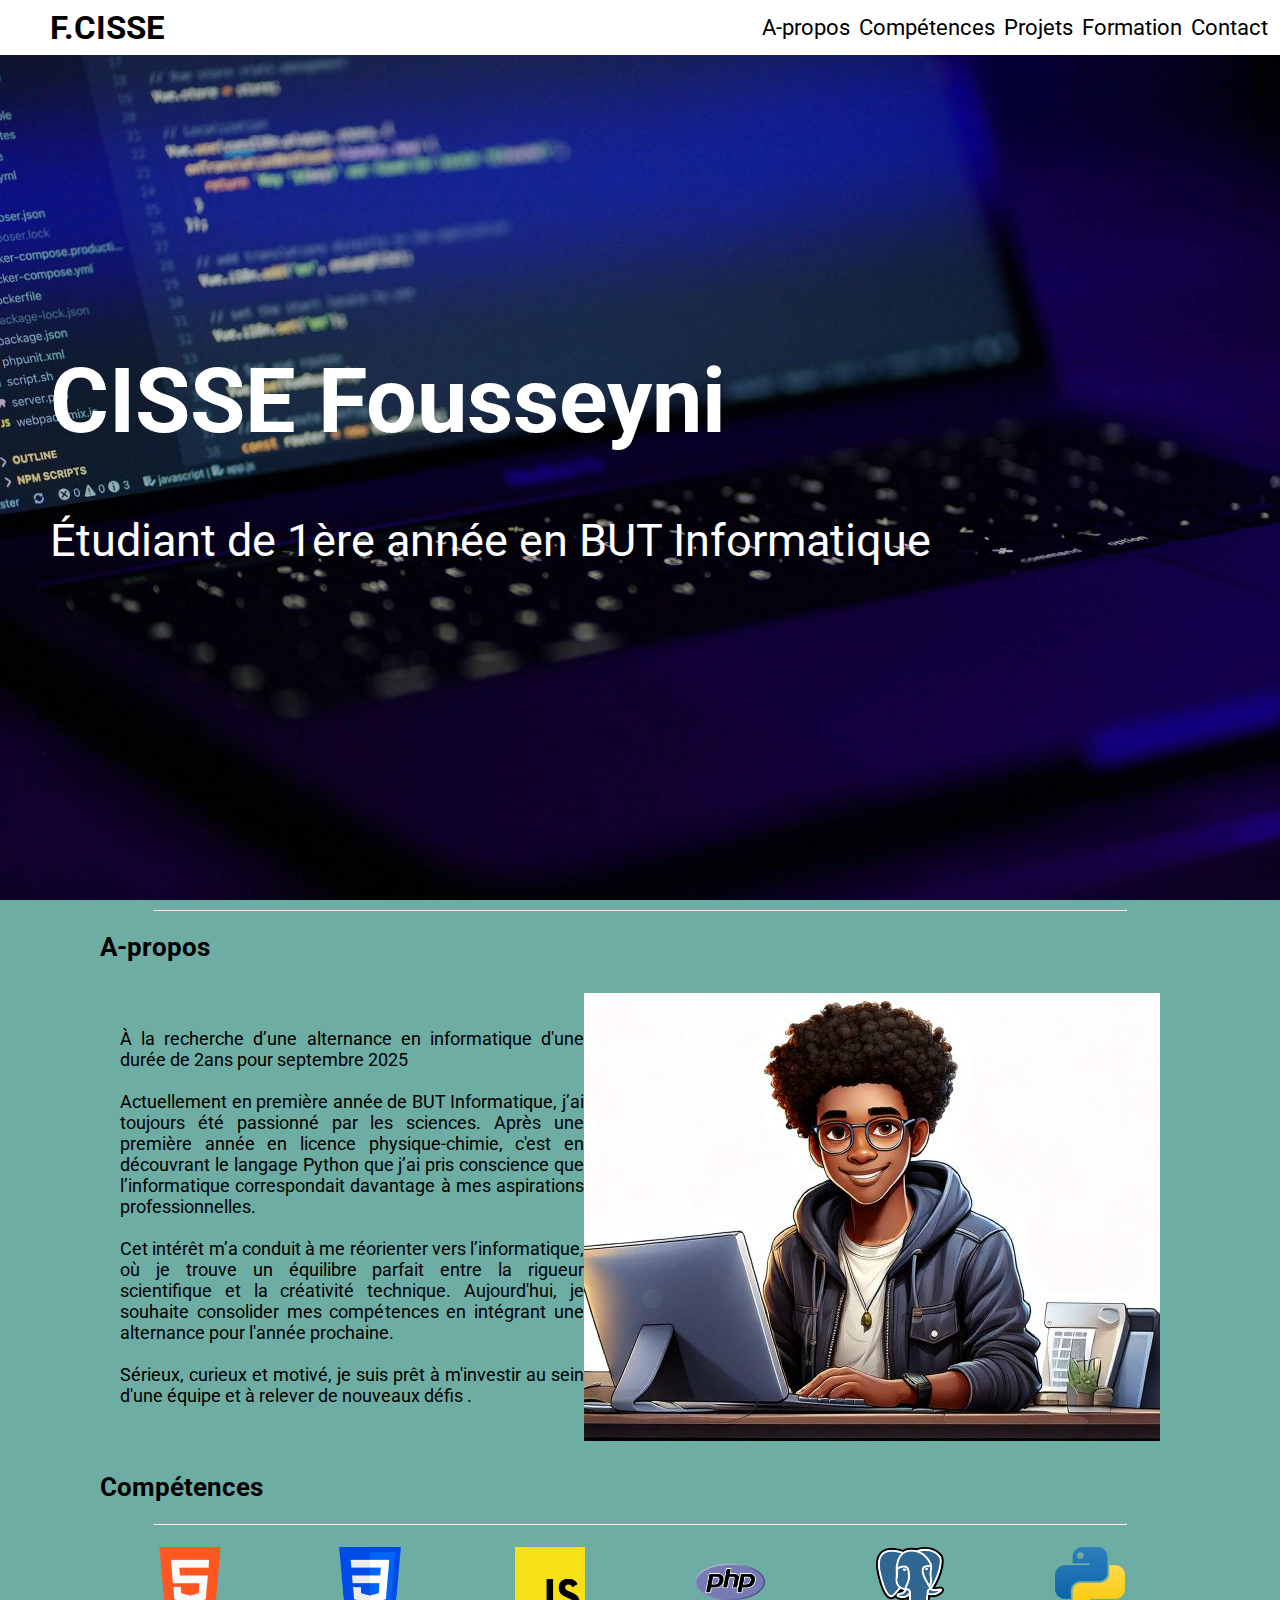
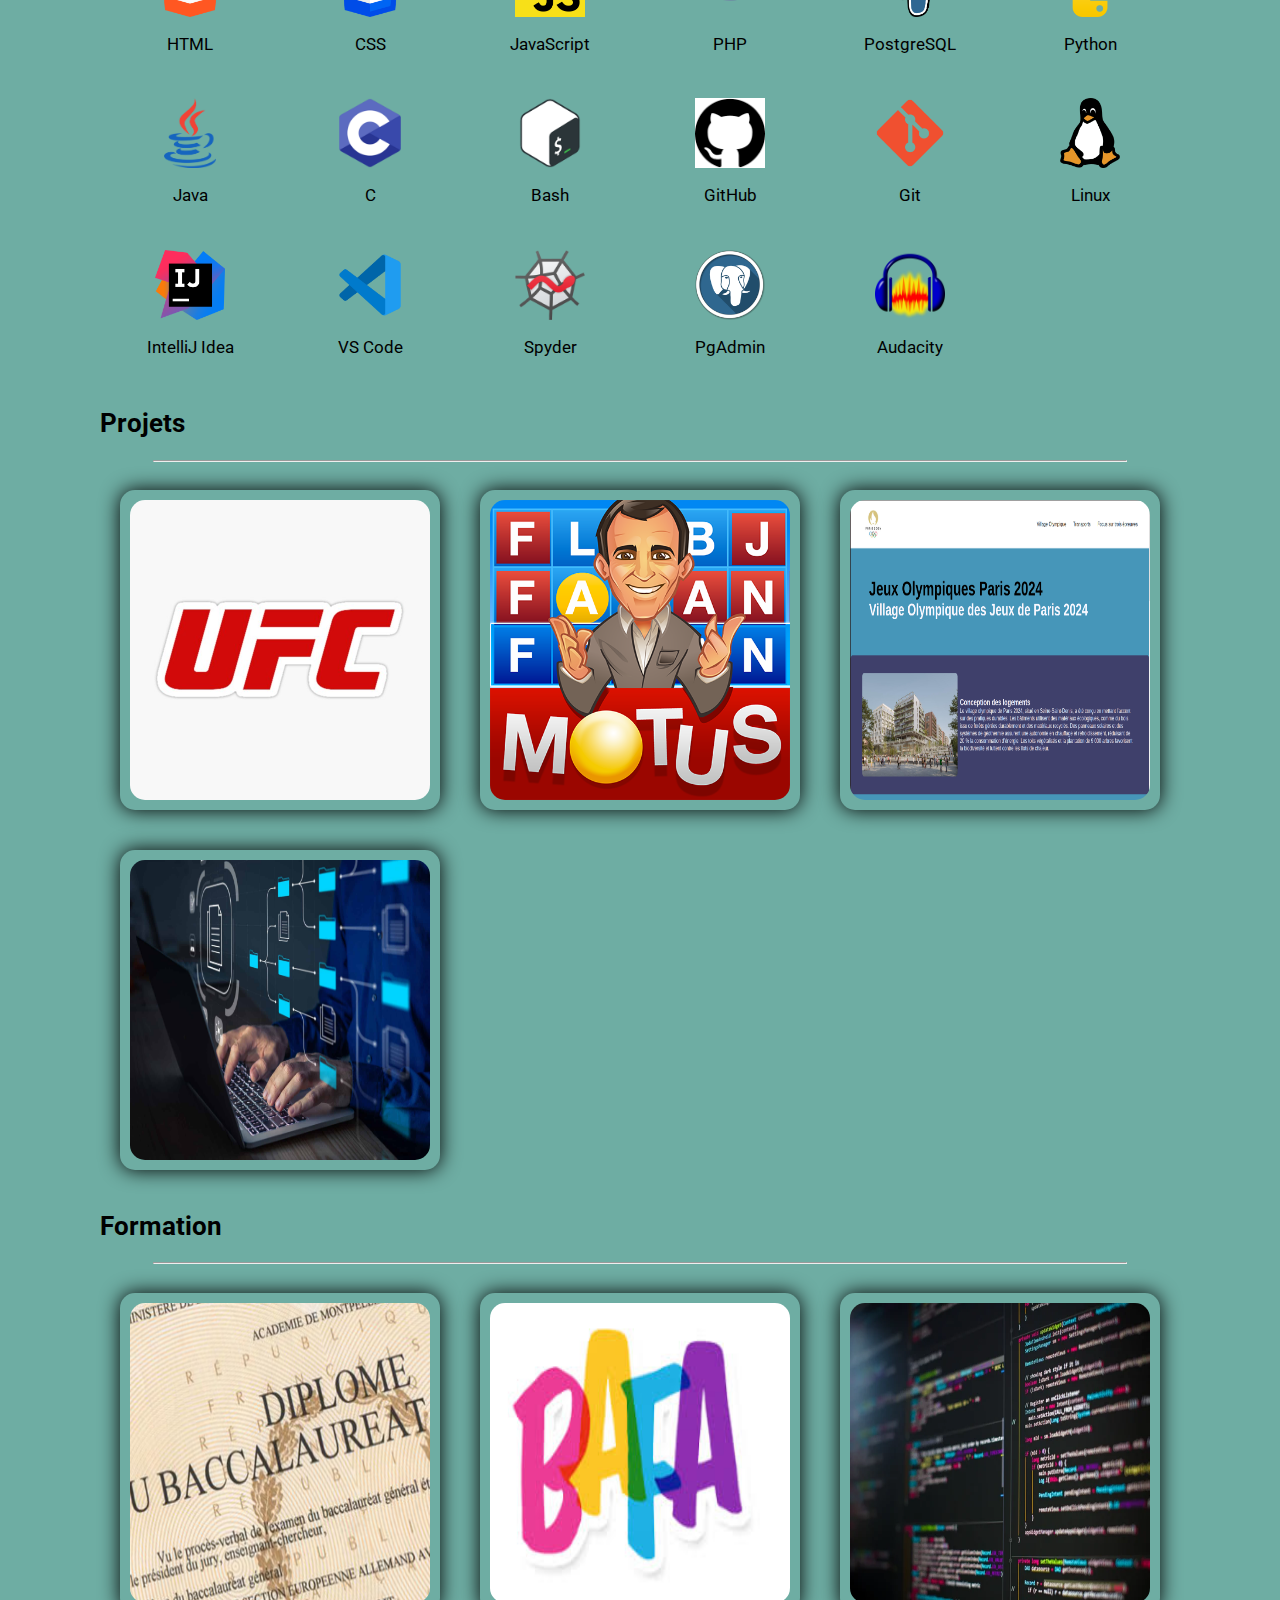
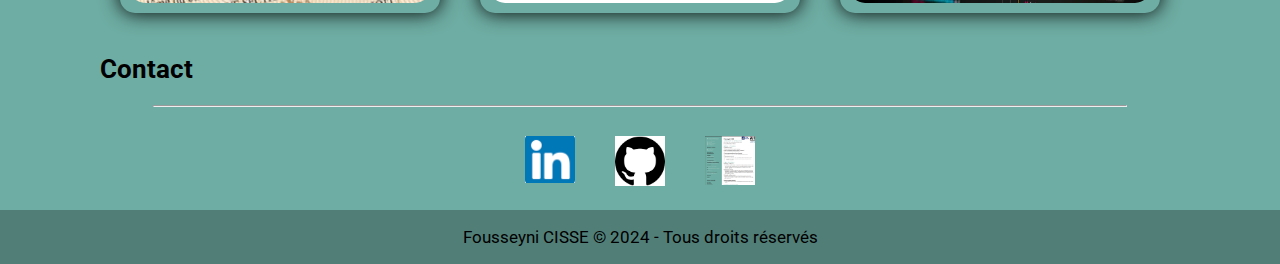
<file: index.html>
<!DOCTYPE html>
<html lang="fr">
    <head>
        <meta charset="utf-8">
        <title>Portfolio Fousseynic CISSE</title>
        <link rel="stylesheet"  href="index.css">
        <link rel="stylesheet" href="style.css">
        <meta name="viewport" content="width=device-width, initial-scale=1.0">
        

        <link rel="preconnect" href="https://fonts.googleapis.com">
        <link rel="preconnect" href="https://fonts.gstatic.com" crossorigin>
        <link href="https://fonts.googleapis.com/css2?family=Roboto:ital,wght@0,100..900;1,100..900&display=swap" rel="stylesheet">
    </head>
    <body>
        <header>
            <h2 class="titre">F.CISSE</h2>

            <nav>
               <a href="#A-propos">A-propos</a>
               <a href="#Competences">Compétences</a>
               <a href="#Projets">Projets</a>
               <a href="#Formations">Formation</a>
               <a href="#Contact">Contact</a>
            </nav>
        </header>

        <main>


            
            <section id="Top">
                <div>
                    <div id="Top-content">
                        <h1>CISSE Fousseyni</h1>
                        <p>Étudiant de 1ère année en BUT Informatique</p>
                    </div>            
                </div>

            </section>
            

            
                <section id="A-propos" class="info">
                    
                    <hr>
                    <div>
                        <h2 class="A-propos">A-propos</h2>
                        <article>
                            
                            <p>À la recherche d’une alternance en informatique d'une durée de 2ans pour septembre 2025 <br><br>


                            Actuellement en première année de BUT Informatique, j’ai toujours été passionné par les sciences. Après une première année en licence physique-chimie, c'est en découvrant le langage Python que j’ai pris conscience que l’informatique correspondait davantage à mes aspirations professionnelles.<br><br>
                            
                            
                            Cet intérêt m’a conduit à me réorienter vers l’informatique, où je trouve un équilibre parfait entre la rigueur scientifique et la créativité technique. Aujourd'hui, je souhaite consolider mes compétences en intégrant une alternance pour l'année prochaine.<br><br>
                            
                            
                            Sérieux, curieux et motivé, je suis prêt à m'investir au sein d'une équipe et à relever de nouveaux défis .</p>
                            
                            <img src="img/avatar6.jpg" id="avatar"/>
                        </article>
                        
                    </div>
                        
                </section>
            
            
            

            
                <section id="Competences" class="info">
                    <h2 class="Compétences">Compétences</h2>
                    <hr>
                    <article id="conteneur-imageCompetences">
                        <div class="imageCompetence">
                            <img src="img/imageCompetences/html.png" alt="image HTML">
                            <p>HTML</p>
                        </div>
                        <div class="imageCompetence">
                            <img src="img/imageCompetences/css.png" alt="image CSS">
                            <p>CSS</p></div>
                        <div class="imageCompetence">
                            <img src="img/imageCompetences/javascript.png" alt="image JavaScript">
                            <p>JavaScript</p>
                        </div>
                        <div class="imageCompetence">
                            <img src="img/imageCompetences/php.png" alt="image PHP">
                            <p>PHP</p>
                        </div>
                        <div class="imageCompetence">
                            <img src="img/imageCompetences/psql.png" alt="image PSql">
                            <p>PostgreSQL</p>
                        </div>
                        
                        <div class="imageCompetence">
                            <img src="img/imageCompetences/python.png" alt="image python">
                            <p>Python</p>
                        </div>
                        <div class="imageCompetence">
                            <img src="img/imageCompetences/java.png" alt="image java">
                            <p>Java</p>
                        </div>
                        <div class="imageCompetence">
                            <img src="img/imageCompetences/c.png" alt="image c">
                            <p>C</p>
                        </div>
                        <div class="imageCompetence">
                            <img src="img/imageCompetences/bash.png" alt="image bash">
                            <p>Bash</p>
                        </div>
                        <div class="imageCompetence">
                            <img src="img/imageCompetences/github.png" alt="image github">
                            <p>GitHub</p>
                        </div>
                        <div class="imageCompetence">
                            <img src="img/imageCompetences/git.png" alt="image git">
                            <p>Git</p>
                        </div>
                        <div class="imageCompetence">
                            <img src="img/imageCompetences/linux.png" alt="image linux">
                            <p>Linux</p>
                        </div>
                        <div class="imageCompetence">
                            <img src="img/imageCompetences/intelliJpng.png" alt="image intelliJ idea">
                            <p>IntelliJ Idea</p>
                        </div>
                        <div class="imageCompetence">
                            <img src="img/imageCompetences/vsCode.png" alt="image vsCode">
                            <p>VS Code</p>
                        </div>
                        <div class="imageCompetence">
                            <img src="img/imageCompetences/spyder.png" alt="image spyder">
                            <p>Spyder</p>
                        </div>
                        <div class="imageCompetence">
                            <img src="img/imageCompetences/pgadmin.png" alt="image pgAdmin">
                            <p>PgAdmin</p>
                        </div>
                        
                        <div class="imageCompetence">
                            <img src="img/imageCompetences/audacity.png" alt="image audacity">
                            <p>Audacity</p>
                        </div>
                    </div>
                </section>
            
            
            
                <section id="Projets" class="info">
                    <h2 class="Projets">Projets</h2>
                    <hr>
                    <div id="cont-Projet">
                        <div class="box-projet">
                            <a href="https://github.com/FousseyniC/Base-de-Donne-UFC"><img src="img/Projet/UFC.png"></a>
                        </div>

                        <div class="box-projet">
                            <a href="https://github.com/FousseyniC/Motus"><img src="img/Projet/MOTJUS.jpg"></a>
                        </div>

                        <div class="box-projet">
                            <a href="Projet/Projet-JO.html"><img src="img/Projet/Projet_JO.png"></a>
                        </div>
                        
                        <div class="box-projet">
                            <a href="Projet/InstalationPoste.html"><img src="img/Projet/instalation-poste.jpeg"></a>
                        </div>



                    </div>    
                </section>
            

            
                <section id="Formation" class="info">
                    <h2 class="Formation">Formation</h2>
                    <hr>
                    <div id="cont-Formation" >
                        <div class="box-Formation hover-text-container">
                            <img src="img/Formation/BAC.jpg">
                            <div class="hover-text">Baccalauréat Général</div>
                        </div>

                        <div class="box-Formation hover-text-container">
                            <img src="img/Formation/BAFA.jpg">
                            <div class="hover-text">Brevet d'Aptitude au Fonction d'Animateur</div>
                        </div>

                        <div class="box-Formation hover-text-container">
                            <img src="img/Formation/BUT_infomatique.jpg">
                            <div class="hover-text">BUT Informatique</div>
                        </div>
                    </div>
                </section>
                
                
                <section id="Contact" class="info">
                    <h2 class="Contact">Contact</h2>
                    <hr>
                    <div>
                        <a href="https://www.linkedin.com/in/fousseyni-cissé-4745442b9">
                            <img src="img/logo linkedin.png">
                        </a>

                        <a href="https://github.com/FousseyniC">
                            <img src="img/imageCompetences/github.png">
                        </a>

                        <a href="CV_2025-01-28_Fousseyni_CISSE.pdf">
                            <img src="img/CV.png">
                        </a>
                    </div>
                </section>
            
            
            
            
        </main>

        <footer>
            <div>
                <p>Fousseyni CISSE © 2024 - Tous droits réservés</p>
            </div>
            
        </footer>
    </body>
</html>
</file>
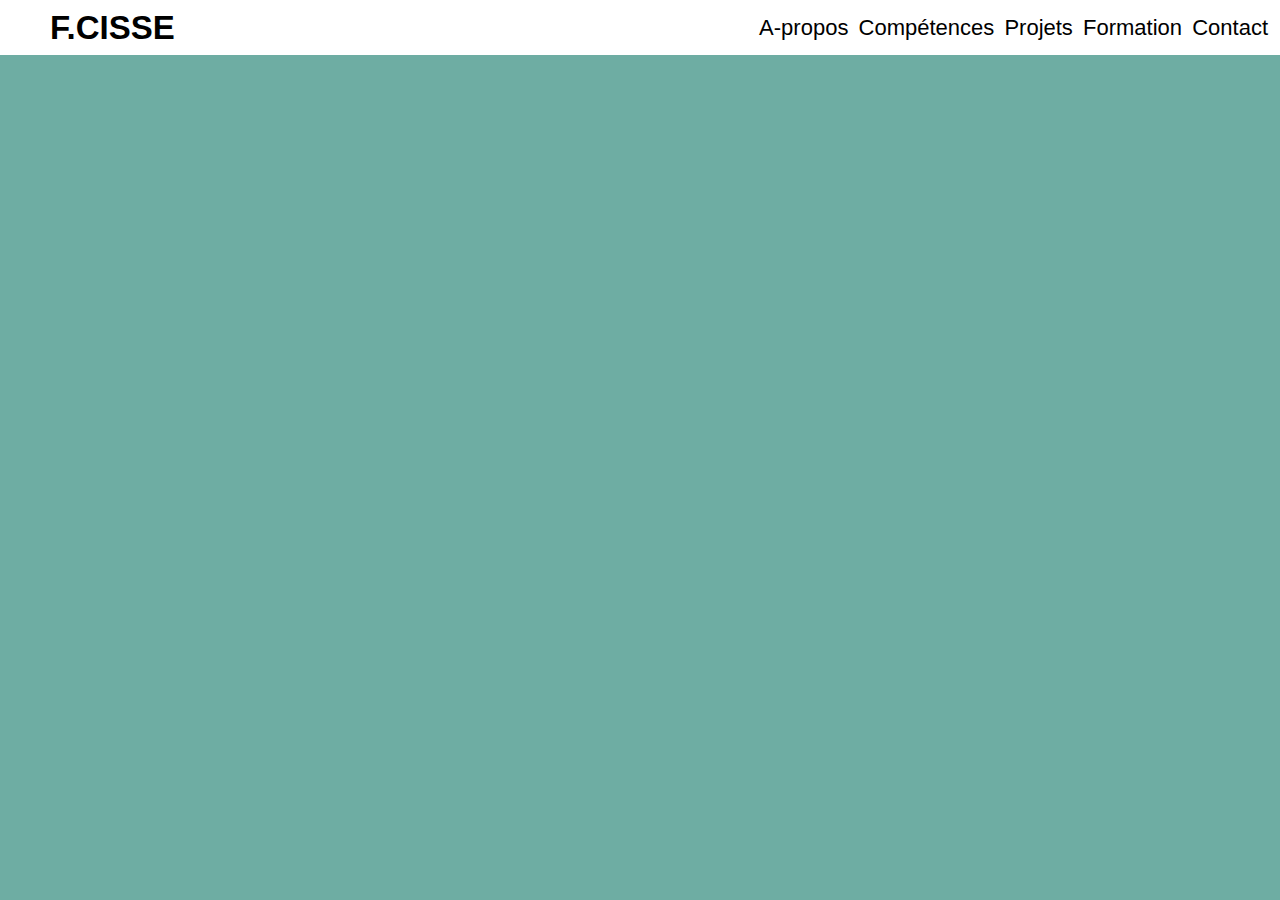
<file: Projet/BaseDonnéUFC.html>
<!DOCTYPE html>
<html lang="en">
<head>
    <meta charset="UTF-8">
    <meta name="viewport" content="width=device-width, initial-scale=1.0">
    <title>Base de Donnée UFC</title>
    <link rel="stylesheet"  href="../style.css">
</head>
<body>

    <header>
        <h2 class="titre">F.CISSE</h2>

        <nav>
           <a href="../index.html/#A-propos">A-propos</a>
           <a href="../index.html/#Competences">Compétences</a>
           <a href="../index.html/#Projets">Projets</a>
           <a href="../index.html/#Formations">Formation</a>
           <a href="../index.html/#Contact">Contact</a>
        </nav>
    </header>

    <main><p id="CONSTRUCTION">EN CONSTRUCTION</p></main>

    
</body>
</html>
</file>
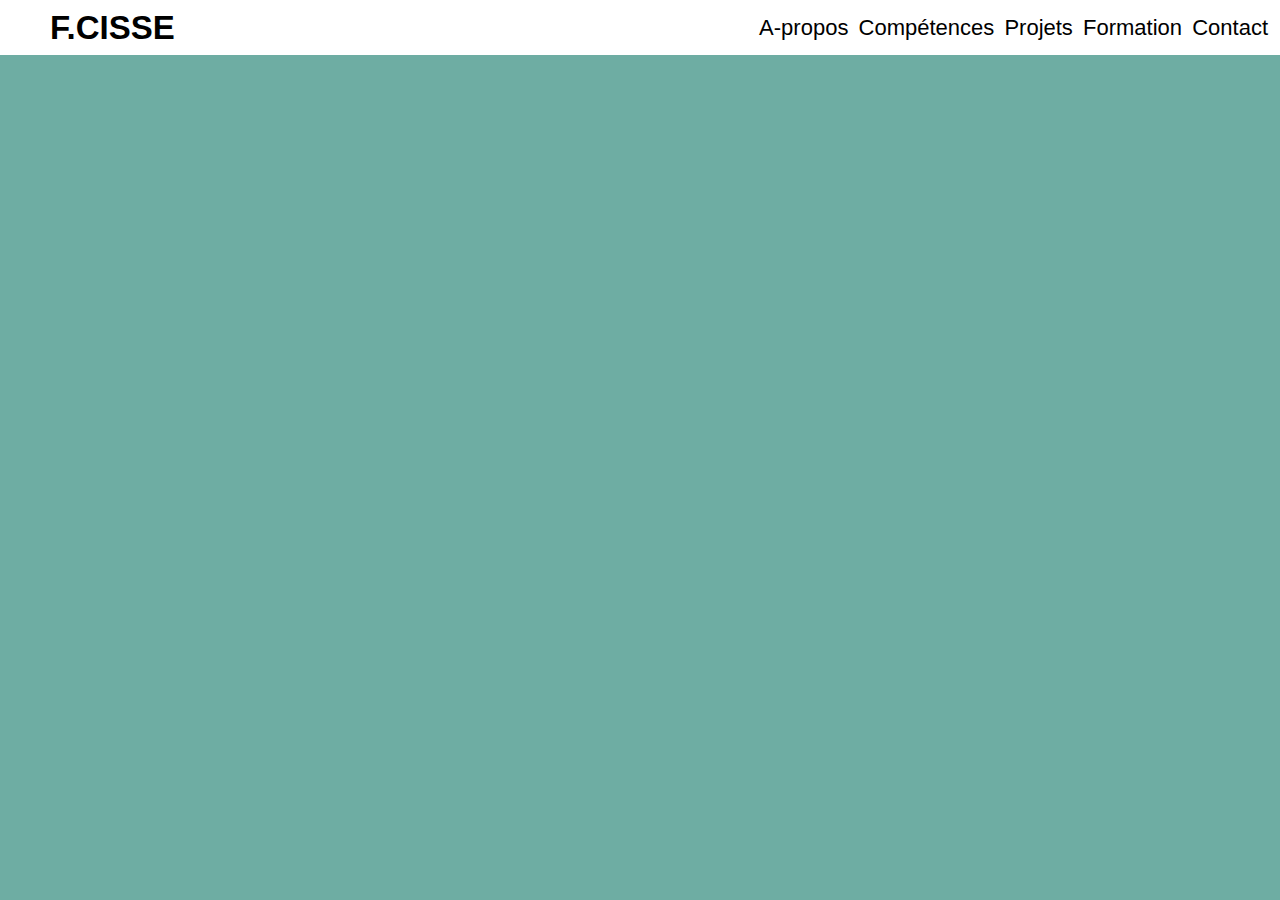
<file: Projet/InstalationPoste.html>
<!DOCTYPE html>
<html lang="en">
<head>
    <meta charset="UTF-8">
    <meta name="viewport" content="width=device-width, initial-scale=1.0">
    <title>Jeux Motus</title>
    <link rel="stylesheet"  href="../style.css">
</head>
<body>

    <header>
        <h2 class="titre">F.CISSE</h2>

        <nav>
           <a href="../index.html/#A-propos">A-propos</a>
           <a href="../index.html/#Competences">Compétences</a>
           <a href="../index.html/#Projets">Projets</a>
           <a href="../index.html/#Formations">Formation</a>
           <a href="../index.html/#Contact">Contact</a>
        </nav>
    </header>

    
    <main><p id="CONSTRUCTION">EN CONSTRUCTION</p></main>
</body>
</html>
</file>
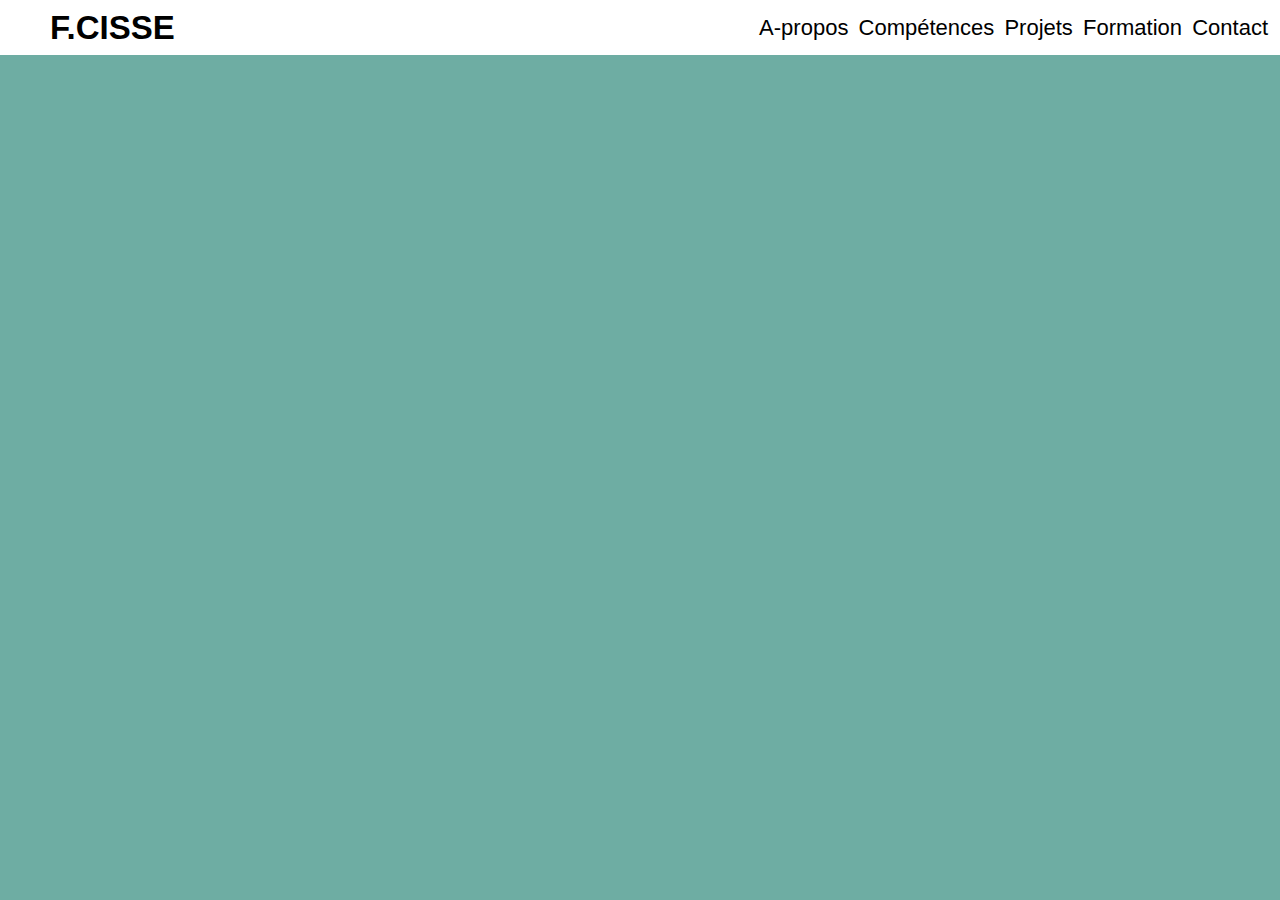
<file: Projet/Projet-JO.html>
<!DOCTYPE html>
<html lang="en">
<head>
    <meta charset="UTF-8">
    <meta name="viewport" content="width=device-width, initial-scale=1.0">
    <title>Projet JO</title>
    <link rel="stylesheet"  href="../style.css">
</head>
<body>

    <header>
        <h2 class="titre">F.CISSE</h2>

        <nav>
           <a href="../index.html/#A-propos">A-propos</a>
           <a href="../index.html/#Competences">Compétences</a>
           <a href="../index.html/#Projets">Projets</a>
           <a href="../index.html/#Formations">Formation</a>
           <a href="../index.html/#Contact">Contact</a>
        </nav>
    </header>

    
    <main><p id="CONSTRUCTION">EN CONSTRUCTION</p></main>
</body>
</html>
</file>
<file: index.css>
hr {
    width: 90%;
}

section h2 {
    display: block;
    font-size: 1.5em;
    margin: 0.83em 0;
    font-weight: bold;
    unicode-bidi: isolate;
}

.info {
    margin: 0 100px;
}

#Top {
    height: 100vh;
    background: linear-gradient(rgba(0, 0, 0, 0.25), rgba(0, 0, 0, 0.25)), url(img/developpement-web.jpg) center/cover no-repeat;
    display: flex;
    align-items: center;
}

#Top-content {
    font-size: 45px;
    margin-left: 50px;
    color: white;
}

.avatar {
    width: 100%;
    max-width: 420px;
    padding: 10px;
    margin: 10px;
}

#A-propos div article {
    display: flex;
    align-items: center;
    justify-content: space-around;
}

#A-propos div p {
    width: 100%;
    max-width: 650px;
    font-size: 18px;
    text-align: justify;
}

#A-propos article {
    padding: 10px;
    margin: 10px;
}

#Competences article {
    display: grid;
    grid-template-columns: repeat(6, 1fr);
}

.imageCompetence {
    padding: 10px;
    margin: 2%;
    display: flex;
    flex-direction: column;
    align-items: center;
    text-align: center;
    transition: background-color 0.5s;
}

.imageCompetence:hover {
    background-color: rgba(255, 255, 255, 0.5);
}

#Competences img {
    max-width: 70px;
    max-height: 70px;
}

#cont-Projet {
    display: grid;
    grid-template-columns: repeat(3, 1fr);
}

.box-projet {
    border-radius: 15px;
    width: 100%;
    max-width: 300px;
    height: 300px;
    box-shadow: 0 0 20px rgb(0, 0, 0);
    position: relative;
    background-color: rgba(0, 0, 0, 0);
    margin: 20px;
    padding: 10px;
    transition: background-color 0.5s, margin 0.5s, padding 0.5s;
}

.box-projet:hover {
    background-color: rgba(0, 0, 0, 0.5);
    margin: 20px;
    padding: 0;
}

.box-projet img, #Formation img {
    width: 100%;
    height: 100%;
    border-radius: 15px;
}

#cont-Formation {
    display: grid;
    grid-template-columns: repeat(3, 1fr);
}

.box-Formation{
    border-radius: 15px;
    width: 100%;
    max-width: 300px;
    height: 300px;
    box-shadow: 0 0 20px rgb(0, 0, 0);
    position: relative;
    background-color: rgba(0, 0, 0, 0);
    margin: 20px;
    padding: 10px;
    transition: background-color 0.5s, margin 0.5s, padding 0.5s;
}

.box-Formation:hover {
    background-color: rgba(0, 0, 0, 0.5);
    margin: 5px;
    padding: 0;
}



#Contact div {
    display: flex;
    justify-content: center;
}

#Contact img {
    max-width: 50px;
    max-height: 50px;
    padding: 10px;
    margin: 10px;
}



/* Responsive pour écrans mobiles */
@media (max-width: 768px) {
    body{
        font-size: 16px;
        width: 400px;
    }

    .info{
        margin: 0px;
        padding: 5px;
    }


    header {
        flex-direction: column;
        height: auto;
        padding: 10px;
    }

    header h2, header nav {
        margin: 10px 0;
    }

    header nav a {
        display: block;
        margin: 5px 0;
    }

    #Top {
        height: 50vh;
    }

    #Top-content {
        font-size: 24px;
        /*margin-left: 20px;*/
    }

    section h2{
        margin: 2% 0;
    }

    #A-propos div article {
        flex-direction: column;
    }

    #A-propos div p {
        font-size: 16px;
    }

    #A-propos img {
        max-width: 300px;
    }

    #Competences article {
        grid-template-columns: repeat(2, 1fr);
    }

    #Competences img {
        max-width: 30px;
        max-height: 30px;
    }

    #cont-Projet {
        grid-template-columns: 1fr;
    }

    .box-projet {
        width: 50%;
        height: 65%;
        margin: 10px auto;
    }

    .box-Formation{
        width: 50%;
        height: 65%;
        margin: 10px auto;        
    }

    #Formation img {
        max-width: 300px;
    }

    #Contact img {
        max-width: 40px;
        max-height: 40px;
    }
}

/* Responsive pour tablettes */
@media (max-width: 1024px) {
    body{
        font-size: 16px;
        width: fit-content;
    }
    #Competences article {
        grid-template-columns: repeat(4, 1fr);
    }

    #cont-Projet {
        grid-template-columns: repeat(2, 1fr);
    }

    .box-projet {
        width: 50%;
        height: 65%;
        margin: 10px auto;
    }

    .box-Formation{
        width: 50%;
        height: 65%;
        margin: 10px auto;        
    }
}
</file>
<file: style.css>
body{
    background-color: #6EADA3;
    font-family: 'Roboto', sans-serif;
    font-size: 17px;
    margin: 0px;
    padding: 0px;
}

section {
    height: fit-content;
}

header{
    display: flex;
    justify-content: space-between;
    align-items: center;
    position: fixed;
    top: 0;
    left: 0;
    width: 100%;
    height: 55px;
    z-index: 1000;
    padding: 0px 20px 0px 20px;
    font-size: 22px;
    background-color: white;
}

header h2{
    margin-left: 30px;
    color: black;
}

header nav{
    margin-right: 30px;
}

header nav a{
    text-decoration: none;
    color: black;
    margin-left: 2px;
    margin-right: 2px;
}

footer{
    display: flex;
    justify-content: center;
    background-color: #517f78;
}

footer div{
    width: 100%;
    max-width: 750px;
    text-align: center;
}

.CONSTRUCTION{
    text-align: center;
}

.hover-text-container {
    position: relative;
    display: inline-block;
}

.hover-text {
    visibility: hidden;
    width: 200px;
    background-color: black;
    color: white;
    text-align: center;
    border-radius: 6px;
    padding: 5px 0;
    position: absolute;
    z-index: 1;
    bottom: 105%; 
    left: 50%;
    margin-left: -100px; /* Use half of the width (120/2 = 60), to center it */
    opacity: 0;
    transition: opacity 0.3s;
}

.hover-text::after {
    content: "";
    position: absolute;
    top: 100%; /* At the bottom of the tooltip */
    left: 50%;
    margin-left: -5px;
    border-width: 5px;
    border-style: solid;
    border-color: black transparent transparent transparent;
}

.hover-text-container:hover .hover-text {
    visibility: visible;
    opacity: 1;
}

/* Responsive pour écrans mobiles */
@media (max-width: 768px) {

    

    body{
        font-size: 16px;
        width: 100%;
    }
    
    section {
        width: 100%;
        justify-content: center;

    }
    header {
        flex-direction: column;
        height: auto;
        padding: 0px;
    }

    header h2 {
        margin: 10px;
        font-size: 17px;
    }

    header nav {
        display:none;
    }

    footer div {
        width: 100%;
    }

    
}
</file>
